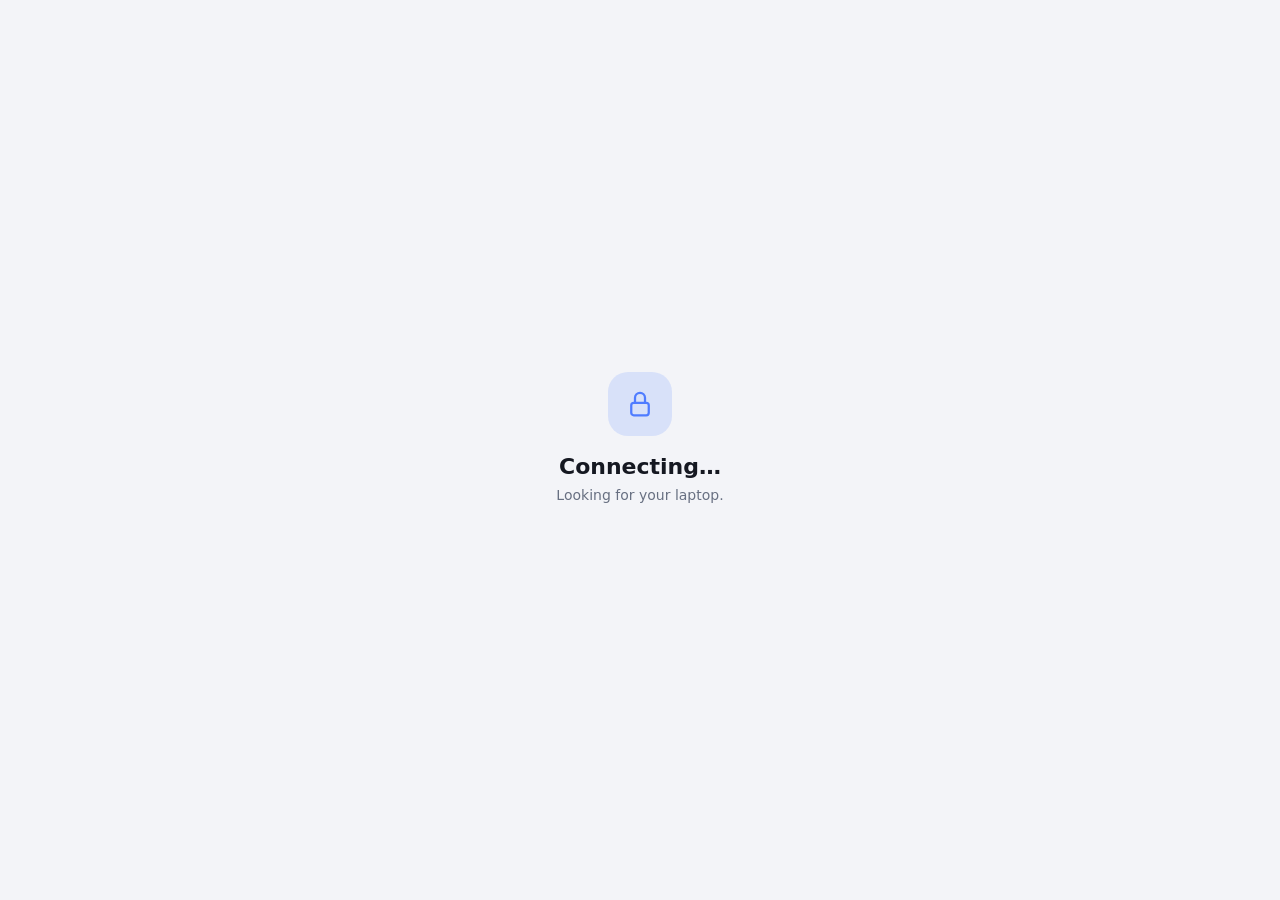
<file: static/index.html>
<!doctype html>
<html lang="en" data-theme="auto">
<head>
  <meta charset="utf-8">
  <meta name="viewport" content="width=device-width, initial-scale=1, maximum-scale=1, user-scalable=no, viewport-fit=cover">
  <meta name="theme-color" content="#0f1115">
  <meta name="mobile-web-app-capable" content="yes">
  <meta name="apple-mobile-web-app-capable" content="yes">
  <title>Phone Clicker</title>
  <link rel="icon" href="data:image/svg+xml,%3Csvg xmlns='http://www.w3.org/2000/svg' viewBox='0 0 32 32'%3E%3Crect x='8' y='2' width='16' height='28' rx='4' fill='%234f7cff'/%3E%3Cpath d='M14 11l5 5-5 5' stroke='white' stroke-width='2.5' fill='none' stroke-linecap='round'/%3E%3C/svg%3E">
  <link rel="stylesheet" href="/static/style.css">
</head>
<body>
  <header class="topbar">
    <div id="conn" class="conn">
      <span class="dot"></span><span id="conn-text">Connecting…</span>
    </div>
    <button id="timer" class="chip timer" title="Tap: start/pause · Double-tap: reset">00:00</button>
    <button id="open-settings" class="icon-btn" aria-label="Settings">
      <svg viewBox="0 0 24 24"><path d="M12 15.5a3.5 3.5 0 1 1 0-7 3.5 3.5 0 0 1 0 7Z"/><path d="M19.4 15a1.7 1.7 0 0 0 .3 1.8l.1.1a2 2 0 1 1-2.8 2.8l-.1-.1a1.7 1.7 0 0 0-1.8-.3 1.7 1.7 0 0 0-1 1.5V21a2 2 0 1 1-4 0v-.1a1.7 1.7 0 0 0-1.1-1.5 1.7 1.7 0 0 0-1.8.3l-.1.1a2 2 0 1 1-2.8-2.8l.1-.1a1.7 1.7 0 0 0 .3-1.8 1.7 1.7 0 0 0-1.5-1H3a2 2 0 1 1 0-4h.1a1.7 1.7 0 0 0 1.5-1.1 1.7 1.7 0 0 0-.3-1.8l-.1-.1a2 2 0 1 1 2.8-2.8l.1.1a1.7 1.7 0 0 0 1.8.3H9a1.7 1.7 0 0 0 1-1.5V3a2 2 0 1 1 4 0v.1a1.7 1.7 0 0 0 1 1.5 1.7 1.7 0 0 0 1.8-.3l.1-.1a2 2 0 1 1 2.8 2.8l-.1.1a1.7 1.7 0 0 0-.3 1.8V9a1.7 1.7 0 0 0 1.5 1H21a2 2 0 1 1 0 4h-.1a1.7 1.7 0 0 0-1.5 1Z"/></svg>
    </button>
  </header>

  <main>
    <!-- Slides -->
    <section id="tab-slides" class="tab active">
      <div class="select-wrap">
        <select id="profile" aria-label="App you are presenting with">
          <option value="powerpoint">PowerPoint (app)</option>
          <option value="powerpoint_web">PowerPoint (web)</option>
          <option value="google_slides">Google Slides</option>
          <option value="keynote" data-mac-only>Keynote</option>
          <option value="pdf">PDF</option>
        </select>
      </div>

      <div class="row">
        <button data-action="start" class="soft">▶ Start</button>
        <button data-action="start_here" id="start-here" class="soft">From here</button>
        <button data-action="end_show" id="end-show" class="soft danger">■ End</button>
      </div>

      <button id="slide-info" class="slide-info" aria-label="Slide number, tap to adjust">
        <div class="slide-line">
          <span id="slide-kind" class="slide-kind">Slide</span>
          <span id="slide-num" class="slide-num">1</span>
          <span id="slide-total" class="slide-total"></span>
          <span id="slide-badge" class="badge">TAP TO SET</span>
        </div>
        <div class="progress"><div id="progress-bar"></div></div>
      </button>

      <button id="next" class="next" aria-label="Next">
        <span class="big">NEXT</span>
        <span id="next-hint" class="hint">tap · swipe ← next · swipe → back</span>
      </button>

      <button data-action="prev" class="prev">‹ Previous</button>

      <div class="row" id="slide-extras">
        <button data-action="black" class="soft small">Black</button>
        <button data-action="white" class="soft small">White</button>
        <button data-action="first" class="soft small">First</button>
        <button data-action="last" class="soft small">Last</button>
      </div>
      <div class="row hidden" id="pdf-extras">
        <button data-action="zoom_out" class="soft small">−</button>
        <button data-action="zoom_reset" class="soft small">100%</button>
        <button data-action="zoom_in" class="soft small">+</button>
        <button data-action="fullscreen" class="soft small">Full screen</button>
      </div>
    </section>

    <!-- Touchpad -->
    <section id="tab-touchpad" class="tab">
      <div id="pad" class="pad">
        <svg viewBox="0 0 24 24" class="pad-icon"><path d="M5 3l14 8-6 1.5L10 19 5 3Z"/></svg>
        <span>Drag to move · Tap to click<br>Two fingers to scroll · Two-finger tap to right-click</span>
      </div>
      <div class="row">
        <button id="left-click" class="soft">Left click</button>
        <button id="right-click" class="soft">Right click</button>
      </div>
    </section>

    <!-- Media -->
    <section id="tab-media" class="tab scroll">
      <h3 class="group-title">Playback</h3>
      <div class="grid">
        <button data-action="media_prev" class="soft">⏮</button>
        <button data-action="play_pause" class="accent">⏯</button>
        <button data-action="media_next" class="soft">⏭</button>
        <button data-action="volume_down" class="soft">🔉</button>
        <button data-action="mute" class="soft">🔇</button>
        <button data-action="volume_up" class="soft">🔊</button>
      </div>
      <h3 class="group-title">Window</h3>
      <div class="grid">
        <button data-action="space" class="soft small">Space</button>
        <button data-action="fullscreen" class="soft small">Full screen</button>
        <button data-action="switch_app" class="soft small">Switch app</button>
        <button data-action="zoom_out" class="soft small">Zoom −</button>
        <button data-action="zoom_reset" class="soft small">Zoom 0</button>
        <button data-action="zoom_in" class="soft small">Zoom +</button>
      </div>
      <h3 class="group-title">Navigate</h3>
      <div class="grid">
        <button data-action="page_up" class="soft small">Page ↑</button>
        <button data-action="up" class="soft small">↑</button>
        <button data-action="page_down" class="soft small">Page ↓</button>
        <button data-action="prev" class="soft small">←</button>
        <button data-action="down" class="soft small">↓</button>
        <button data-action="next" class="soft small">→</button>
      </div>
    </section>

    <!-- Keyboard -->
    <section id="tab-keyboard" class="tab">
      <textarea id="text" rows="5" placeholder="Type here, then tap Send to type it on the laptop"></textarea>
      <button id="send-text" class="accent">Send to laptop</button>
      <div class="row">
        <button data-action="enter" class="soft small">Enter</button>
        <button data-action="backspace" class="soft small">⌫</button>
        <button data-action="tab" class="soft small">Tab</button>
        <button data-action="end_show" class="soft small">Esc</button>
      </div>
    </section>
  </main>

  <nav class="tabs">
    <button data-tab="slides" class="active">
      <svg viewBox="0 0 24 24"><rect x="3" y="4" width="18" height="12" rx="2"/><path d="M12 16v4M8 20h8"/></svg>Slides
    </button>
    <button data-tab="touchpad">
      <svg viewBox="0 0 24 24"><rect x="6" y="3" width="12" height="18" rx="6"/><path d="M12 7v4"/></svg>Touchpad
    </button>
    <button data-tab="media">
      <svg viewBox="0 0 24 24"><path d="M8 5v14l11-7L8 5Z"/></svg>Media
    </button>
    <button data-tab="keyboard">
      <svg viewBox="0 0 24 24"><rect x="2" y="6" width="20" height="12" rx="2"/><path d="M6 10h.01M10 10h.01M14 10h.01M18 10h.01M7 14h10"/></svg>Keyboard
    </button>
  </nav>

  <!-- Passcode lock: covers the remote until the laptop accepts the passcode -->
  <section id="lock" class="lock">
    <div class="lock-inner">
      <div class="lock-icon">
        <svg viewBox="0 0 24 24"><rect x="5" y="11" width="14" height="10" rx="2"/><path d="M8 11V7a4 4 0 0 1 8 0v4"/></svg>
      </div>
      <h2 id="lock-title">Connecting…</h2>
      <p id="lock-msg" class="lock-msg">Looking for your laptop.</p>
      <div id="dots" class="dots" aria-hidden="true"></div>
      <div id="keypad" class="keypad hidden">
        <button data-digit="1">1</button><button data-digit="2">2</button><button data-digit="3">3</button>
        <button data-digit="4">4</button><button data-digit="5">5</button><button data-digit="6">6</button>
        <button data-digit="7">7</button><button data-digit="8">8</button><button data-digit="9">9</button>
        <button id="key-del" class="key-fn" aria-label="Delete">⌫</button>
        <button data-digit="0">0</button>
        <button id="key-ok" class="key-ok" aria-label="Unlock" disabled>✓</button>
      </div>
    </div>
  </section>

  <!-- Slide number dialog -->
  <dialog id="slide-dialog" class="sheet">
    <form method="dialog">
      <h2>Slide number</h2>
      <p id="slide-dialog-note" class="note">
        The phone counts your taps on Next and Previous. Animations count as taps too, so correct the number here if it drifts.
      </p>
      <label class="field">Current
        <div class="stepper">
          <button type="button" data-step="-1" class="soft">−</button>
          <input id="set-current" type="number" min="1" inputmode="numeric">
          <button type="button" data-step="1" class="soft">+</button>
        </div>
      </label>
      <label class="field">Total (optional)
        <input id="set-total" type="number" min="0" inputmode="numeric" placeholder="e.g. 20">
      </label>
      <div class="row">
        <button type="button" id="slide-reset" class="soft">Reset to 1</button>
        <button value="ok" class="accent">Done</button>
      </div>
    </form>
  </dialog>

  <!-- Settings dialog -->
  <dialog id="settings-dialog" class="sheet">
    <form method="dialog">
      <div class="sheet-head">
        <h2>Settings</h2>
        <button value="close" class="icon-btn" aria-label="Close">✕</button>
      </div>

      <h3 class="group-title">Appearance</h3>
      <div class="setting">
        <span>Theme</span>
        <div class="segmented" data-setting="theme">
          <button type="button" data-value="auto">Auto</button>
          <button type="button" data-value="dark">Dark</button>
          <button type="button" data-value="light">Light</button>
        </div>
      </div>
      <div class="setting">
        <span>Accent color</span>
        <div class="swatches" data-setting="accent">
          <button type="button" data-value="blue" style="--sw:#4f7cff" aria-label="Blue"></button>
          <button type="button" data-value="purple" style="--sw:#9b6bff" aria-label="Purple"></button>
          <button type="button" data-value="green" style="--sw:#22b573" aria-label="Green"></button>
          <button type="button" data-value="orange" style="--sw:#ff8a3d" aria-label="Orange"></button>
          <button type="button" data-value="pink" style="--sw:#ff4f9a" aria-label="Pink"></button>
        </div>
      </div>
      <div class="setting">
        <span>NEXT button size</span>
        <div class="segmented" data-setting="nextSize">
          <button type="button" data-value="small">S</button>
          <button type="button" data-value="medium">M</button>
          <button type="button" data-value="large">L</button>
        </div>
      </div>

      <h3 class="group-title">Controls</h3>
      <label class="setting"><span>Vibrate on tap</span><input type="checkbox" class="switch" data-setting="haptics"></label>
      <label class="setting"><span>Swipe on NEXT button</span><input type="checkbox" class="switch" data-setting="swipe"></label>
      <label class="setting"><span>Ask before ending slideshow</span><input type="checkbox" class="switch" data-setting="confirmEnd"></label>
      <label class="setting"><span>Show slide counter</span><input type="checkbox" class="switch" data-setting="showCounter"></label>
      <label class="setting"><span>Show Black / White / First / Last</span><input type="checkbox" class="switch" data-setting="showExtras"></label>

      <h3 class="group-title">Timer</h3>
      <label class="setting"><span>Show timer</span><input type="checkbox" class="switch" data-setting="showTimer"></label>
      <label class="setting">
        <span>Talk length <small>(minutes, 0 = off)</small></span>
        <input type="number" min="0" max="600" inputmode="numeric" class="num" data-setting="timerTarget">
      </label>
      <p class="note">With a talk length set, the timer counts down. It turns orange in the last 2 minutes, then turns red and counts your overtime, and the phone buzzes when time is up.</p>

      <h3 class="group-title">Touchpad</h3>
      <label class="setting slider-row"><span>Pointer speed</span><input type="range" min="0.5" max="4" step="0.1" data-setting="padSpeed"></label>
      <label class="setting slider-row"><span>Scroll speed</span><input type="range" min="0.5" max="3" step="0.1" data-setting="scrollSpeed"></label>
      <label class="setting"><span>Natural scrolling</span><input type="checkbox" class="switch" data-setting="naturalScroll"></label>

      <h3 class="group-title">About</h3>
      <p class="note" id="about-text">Phone Clicker</p>
      <button type="button" id="reset-settings" class="soft danger wide">Reset all settings</button>
    </form>
  </dialog>

  <script src="/static/srp.js"></script>
  <script src="/static/app.js"></script>
</body>
</html>
</file>
<file: static/style.css>
/* ---------- Theme tokens ---------- */

:root {
  --bg: #0f1115;
  --surface: #191c23;
  --surface-2: #232733;
  --border: #2a2f3b;
  --text: #eef0f5;
  --muted: #8b92a3;
  --ok: #3ccf7a;
  --warn: #ffb020;
  --bad: #ff5a5a;
  --accent: #4f7cff;
  --accent-press: #3a63db;
  --accent-soft: rgba(79, 124, 255, 0.16);
  --on-accent: #ffffff;
  --radius: 16px;
  --next-flex: 2.2;
  color-scheme: dark;
}

:root[data-theme="light"] {
  --bg: #f3f4f8;
  --surface: #ffffff;
  --surface-2: #e8eaf1;
  --border: #dde0e8;
  --text: #151821;
  --muted: #687082;
  color-scheme: light;
}

@media (prefers-color-scheme: light) {
  :root[data-theme="auto"] {
    --bg: #f3f4f8;
    --surface: #ffffff;
    --surface-2: #e8eaf1;
    --border: #dde0e8;
    --text: #151821;
    --muted: #687082;
    color-scheme: light;
  }
}

:root[data-accent="purple"] { --accent: #9b6bff; --accent-press: #8152e8; --accent-soft: rgba(155, 107, 255, 0.16); }
:root[data-accent="green"]  { --accent: #22b573; --accent-press: #1a9a61; --accent-soft: rgba(34, 181, 115, 0.16); }
:root[data-accent="orange"] { --accent: #ff8a3d; --accent-press: #e87428; --accent-soft: rgba(255, 138, 61, 0.16); }
:root[data-accent="pink"]   { --accent: #ff4f9a; --accent-press: #e63a84; --accent-soft: rgba(255, 79, 154, 0.16); }

:root[data-next-size="small"] { --next-flex: 1.5; }
:root[data-next-size="large"] { --next-flex: 3.2; }

/* ---------- Base ---------- */

* { box-sizing: border-box; -webkit-tap-highlight-color: transparent; }

html, body {
  margin: 0;
  height: 100%;
  background: var(--bg);
  color: var(--text);
  font-family: system-ui, -apple-system, "Segoe UI", Roboto, sans-serif;
  overscroll-behavior: none;
  user-select: none;
  -webkit-user-select: none;
}

body {
  display: flex;
  flex-direction: column;
  padding: env(safe-area-inset-top) 14px env(safe-area-inset-bottom);
}

button, select, textarea, input {
  font: inherit;
  color: inherit;
  touch-action: manipulation;
}

svg { width: 22px; height: 22px; fill: none; stroke: currentColor; stroke-width: 1.8; stroke-linecap: round; stroke-linejoin: round; }

button {
  border: 0;
  border-radius: var(--radius);
  background: var(--surface);
  padding: 14px 8px;
  font-size: 16px;
  font-weight: 600;
  cursor: pointer;
  transition: transform 80ms ease, background 120ms ease;
}
button:active, button.pressed { transform: scale(0.97); }

button.soft { background: var(--surface); border: 1px solid var(--border); }
button.soft:active { background: var(--surface-2); }
button.small { padding: 12px 6px; font-size: 14px; }
button.accent { background: var(--accent); color: var(--on-accent); }
button.accent:active { background: var(--accent-press); }
button.danger { color: var(--bad); }
button.wide { width: 100%; }

.icon-btn {
  display: grid;
  place-items: center;
  width: 42px;
  height: 42px;
  padding: 0;
  border-radius: 12px;
  background: var(--surface);
  border: 1px solid var(--border);
}

.hidden { display: none !important; }

/* ---------- Top bar ---------- */

.topbar { display: flex; align-items: center; gap: 8px; padding: 12px 0 10px; }

.conn {
  flex: 1;
  display: flex;
  align-items: center;
  gap: 8px;
  font-size: 14px;
  color: var(--muted);
  min-width: 0;
}
.conn .dot { width: 10px; height: 10px; border-radius: 50%; background: var(--bad); flex: none; }
.conn.on .dot { background: var(--ok); box-shadow: 0 0 0 4px rgba(60, 207, 122, 0.18); }

.chip {
  padding: 10px 12px;
  border-radius: 12px;
  border: 1px solid var(--border);
  font-variant-numeric: tabular-nums;
  min-width: 76px;
}
.timer.running { color: var(--ok); }
.timer.warn { color: var(--warn); }
.timer.over { color: var(--bad); }

/* ---------- Layout ---------- */

main { flex: 1; min-height: 0; display: flex; }
body.offline main { opacity: 0.45; pointer-events: none; }

.tab { display: none; flex: 1; flex-direction: column; gap: 10px; min-height: 0; }
.tab.active { display: flex; }
.tab.scroll { overflow-y: auto; }

.row { display: flex; gap: 10px; }
.row > * { flex: 1; }

.select-wrap select {
  width: 100%;
  appearance: none;
  -webkit-appearance: none;
  background: var(--surface) url("data:image/svg+xml,%3Csvg xmlns='http://www.w3.org/2000/svg' viewBox='0 0 24 24' fill='none' stroke='%238b92a3' stroke-width='2'%3E%3Cpath d='m6 9 6 6 6-6'/%3E%3C/svg%3E") no-repeat right 12px center / 18px;
  border: 1px solid var(--border);
  border-radius: 12px;
  padding: 11px 40px 11px 14px;
  font-size: 15px;
  font-weight: 600;
}

/* ---------- Slides ---------- */

.slide-info {
  display: flex;
  flex-direction: column;
  gap: 8px;
  padding: 12px 14px;
  text-align: left;
  border: 1px solid var(--border);
}
.slide-line { display: flex; align-items: baseline; gap: 6px; }
.slide-kind { color: var(--muted); font-weight: 500; font-size: 14px; }
.slide-num { font-size: 26px; font-weight: 700; font-variant-numeric: tabular-nums; }
.slide-total { color: var(--muted); font-size: 16px; font-variant-numeric: tabular-nums; }
.badge {
  margin-left: auto;
  align-self: center;
  font-size: 10px;
  letter-spacing: 0.8px;
  padding: 4px 8px;
  border-radius: 99px;
  background: var(--surface-2);
  color: var(--muted);
}
.badge.live { background: rgba(60, 207, 122, 0.16); color: var(--ok); }
.progress { height: 4px; border-radius: 4px; background: var(--surface-2); overflow: hidden; }
#progress-bar { height: 100%; width: 0; background: var(--accent); transition: width 200ms ease; }

.next {
  flex: var(--next-flex);
  min-height: 140px;
  background: var(--accent);
  color: var(--on-accent);
  display: flex;
  flex-direction: column;
  align-items: center;
  justify-content: center;
  gap: 6px;
  border-radius: 24px;
  touch-action: none;
  box-shadow: 0 10px 30px -12px var(--accent);
}
.next:active, .next.pressed { background: var(--accent-press); }
.next .big { font-size: 34px; letter-spacing: 5px; }
.next .hint { font-size: 12px; font-weight: 400; opacity: 0.8; }

.prev { flex: 1; min-height: 64px; max-height: 96px; font-size: 18px; border: 1px solid var(--border); }
.prev:active { background: var(--surface-2); }

/* ---------- Touchpad ---------- */

.pad {
  flex: 1;
  border-radius: 24px;
  background: var(--surface);
  border: 1px dashed var(--border);
  display: flex;
  flex-direction: column;
  align-items: center;
  justify-content: center;
  gap: 12px;
  text-align: center;
  color: var(--muted);
  font-size: 13px;
  line-height: 1.6;
  touch-action: none;
}
.pad-icon { width: 36px; height: 36px; opacity: 0.5; }

/* ---------- Media ---------- */

.group-title {
  margin: 8px 2px 0;
  font-size: 12px;
  font-weight: 600;
  letter-spacing: 1px;
  text-transform: uppercase;
  color: var(--muted);
}
.grid { display: grid; grid-template-columns: repeat(3, 1fr); gap: 10px; }
.grid button { padding: 16px 6px; font-size: 18px; }
.grid button.small { font-size: 14px; }

/* ---------- Keyboard ---------- */

textarea {
  width: 100%;
  background: var(--surface);
  border: 1px solid var(--border);
  border-radius: var(--radius);
  padding: 14px;
  font-size: 16px;
  resize: none;
  user-select: text;
  -webkit-user-select: text;
}

/* ---------- Bottom tabs ---------- */

.tabs { display: flex; gap: 4px; padding: 10px 0 12px; }
.tabs button {
  flex: 1;
  display: flex;
  flex-direction: column;
  align-items: center;
  gap: 4px;
  background: transparent;
  color: var(--muted);
  padding: 8px 2px;
  font-size: 12px;
  font-weight: 500;
}
.tabs button.active { background: var(--accent-soft); color: var(--accent); }

/* ---------- Passcode lock ---------- */

.lock {
  position: fixed;
  inset: 0;
  z-index: 10;
  display: flex;
  align-items: center;
  justify-content: center;
  padding: env(safe-area-inset-top) 24px env(safe-area-inset-bottom);
  background: var(--bg);
}
.lock.unlocked { display: none; }
.lock-inner { width: 100%; max-width: 340px; display: flex; flex-direction: column; align-items: center; text-align: center; }
.lock-icon {
  display: grid;
  place-items: center;
  width: 64px;
  height: 64px;
  border-radius: 20px;
  background: var(--accent-soft);
  color: var(--accent);
  margin-bottom: 18px;
}
.lock-icon svg { width: 30px; height: 30px; }
.lock h2 { margin: 0 0 6px; font-size: 22px; }
.lock-msg { margin: 0; min-height: 44px; color: var(--muted); font-size: 14px; line-height: 1.5; }
.lock-msg.error { color: var(--bad); }

.dots { display: flex; gap: 14px; height: 18px; margin: 14px 0 26px; }
.dots span { width: 14px; height: 14px; border-radius: 50%; border: 2px solid var(--muted); }
.dots span.filled { background: var(--text); border-color: var(--text); }
.dots.shake { animation: shake 400ms; }
@keyframes shake {
  20%, 60% { transform: translateX(-10px); }
  40%, 80% { transform: translateX(10px); }
}

.keypad { display: grid; grid-template-columns: repeat(3, 1fr); gap: 14px; width: 100%; }
.keypad button {
  aspect-ratio: 1.35;
  font-size: 26px;
  font-weight: 500;
  border-radius: 20px;
  background: var(--surface);
  border: 1px solid var(--border);
}
.keypad button:active { background: var(--surface-2); }
.keypad .key-fn { background: transparent; border-color: transparent; font-size: 22px; }
.keypad .key-ok { background: var(--accent); border-color: var(--accent); color: var(--on-accent); }
.keypad .key-ok:disabled { opacity: 0.35; }
.keypad.disabled { opacity: 0.35; pointer-events: none; }

/* ---------- Dialogs ---------- */

dialog.sheet {
  width: min(520px, 100%);
  max-width: 100%;
  max-height: 88vh;
  margin: auto auto 0;
  padding: 18px 18px calc(18px + env(safe-area-inset-bottom));
  border: 0;
  border-radius: 24px 24px 0 0;
  background: var(--surface);
  color: var(--text);
  overflow-y: auto;
}
dialog.sheet::backdrop { background: rgba(0, 0, 0, 0.5); }
dialog h2 { margin: 0 0 6px; font-size: 20px; }
.sheet-head { display: flex; align-items: center; justify-content: space-between; }
.note { color: var(--muted); font-size: 13px; line-height: 1.5; margin: 4px 2px 12px; }

.setting {
  display: flex;
  align-items: center;
  justify-content: space-between;
  gap: 12px;
  padding: 12px 2px;
  border-bottom: 1px solid var(--border);
  font-size: 15px;
}
.setting small { color: var(--muted); }
.slider-row input { flex: 1; max-width: 55%; accent-color: var(--accent); }

.field { display: flex; flex-direction: column; gap: 8px; margin: 12px 0; font-size: 14px; color: var(--muted); }
.field input, .num {
  background: var(--surface-2);
  border: 1px solid var(--border);
  border-radius: 12px;
  padding: 10px 12px;
  font-size: 16px;
  text-align: center;
  user-select: text;
}
.num { width: 80px; }
.stepper { display: flex; gap: 8px; }
.stepper input { flex: 1; min-width: 0; }
.stepper button { width: 56px; font-size: 20px; }

.segmented { display: flex; background: var(--surface-2); border-radius: 12px; padding: 3px; }
.segmented button { background: transparent; padding: 7px 12px; font-size: 13px; border-radius: 9px; }
.segmented button.selected { background: var(--surface); box-shadow: 0 1px 3px rgba(0, 0, 0, 0.2); }

.swatches { display: flex; gap: 8px; }
.swatches button { width: 28px; height: 28px; padding: 0; border-radius: 50%; background: var(--sw); }
.swatches button.selected { box-shadow: 0 0 0 2px var(--surface), 0 0 0 4px var(--sw); }

.switch {
  appearance: none;
  -webkit-appearance: none;
  flex: none;
  width: 48px;
  height: 28px;
  border-radius: 99px;
  background: var(--surface-2);
  border: 1px solid var(--border);
  position: relative;
  transition: background 150ms ease;
}
.switch::after {
  content: "";
  position: absolute;
  top: 2px;
  left: 2px;
  width: 22px;
  height: 22px;
  border-radius: 50%;
  background: #fff;
  box-shadow: 0 1px 3px rgba(0, 0, 0, 0.3);
  transition: transform 150ms ease;
}
.switch:checked { background: var(--accent); border-color: var(--accent); }
.switch:checked::after { transform: translateX(20px); }
</file>
